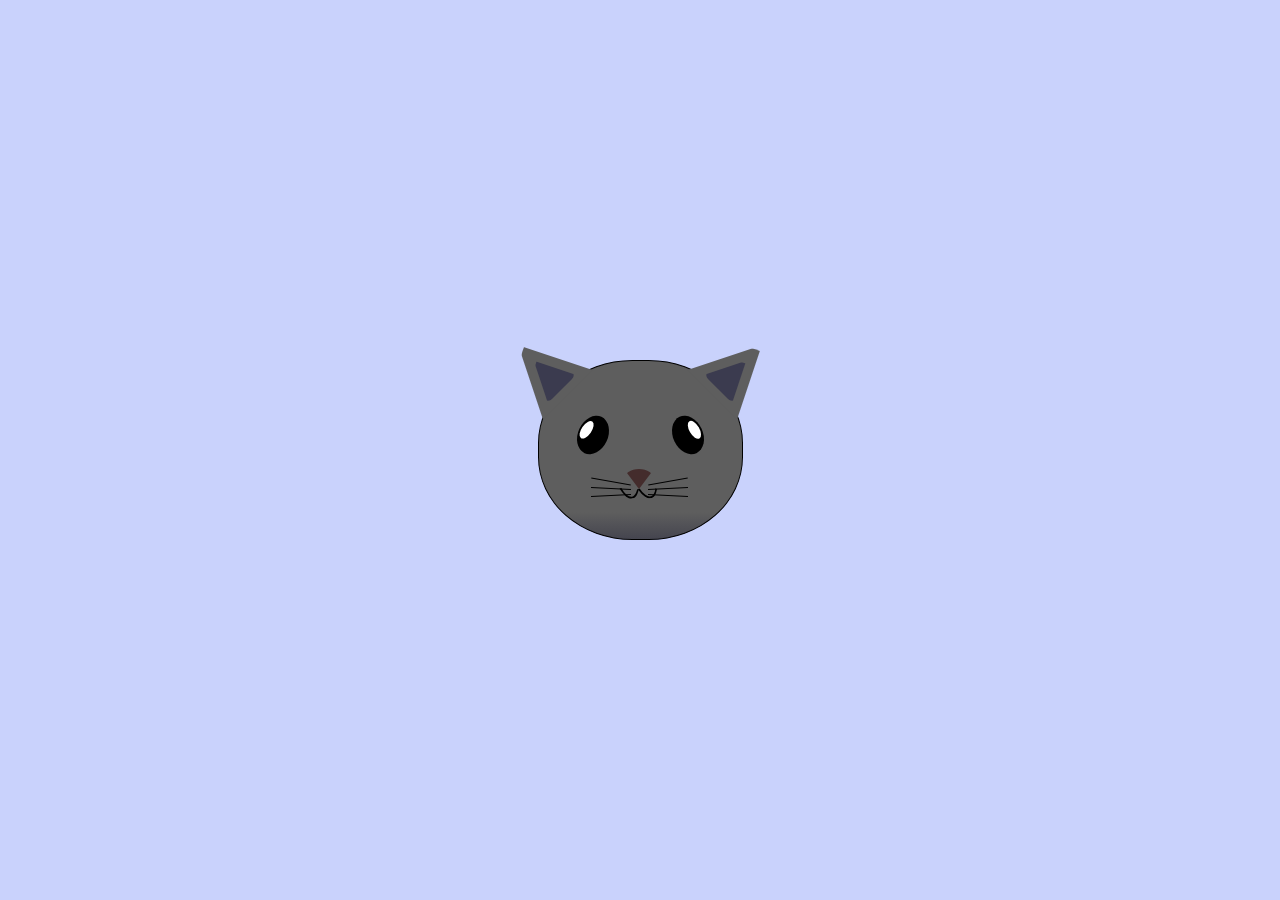
<file: Day 10/index.html>
<!DOCTYPE html>
<html lang="en">
  <head>
    <meta charset="UTF-8" />
    <title>fCC Cat Painting</title>
    <link rel="stylesheet" href="./styles.css" />
  </head>
  <body>
    <main>
      <div class="cat-head">
        <div class="cat-ears">
          <div class="cat-left-ear">
            <div class="cat-left-inner-ear"></div>
          </div>
          <div class="cat-right-ear">
            <div class="cat-right-inner-ear"></div>
          </div>
        </div>

        <div class="cat-eyes">
          <div class="cat-left-eye">
            <div class="cat-left-inner-eye"></div>
          </div>
          <div class="cat-right-eye">
            <div class="cat-right-inner-eye"></div>
          </div>
        </div>

        <div class="cat-nose"></div>

        <div class="cat-mouth">
          <div class="cat-mouth-line-left"></div>
          <div class="cat-mouth-line-right"></div>
        </div>

        <div class="cat-whiskers">
          <div class="cat-whiskers-left">
            <div class="cat-whisker-left-top"></div>
            <div class="cat-whisker-left-middle"></div>
            <div class="cat-whisker-left-bottom"></div>
          </div>
          <div class="cat-whiskers-right">
            <div class="cat-whisker-right-top"></div>
            <div class="cat-whisker-right-middle"></div>
            <div class="cat-whisker-right-bottom"></div>
          </div>
        </div>
      </div>
    </main>
  </body>
</html>
</file>
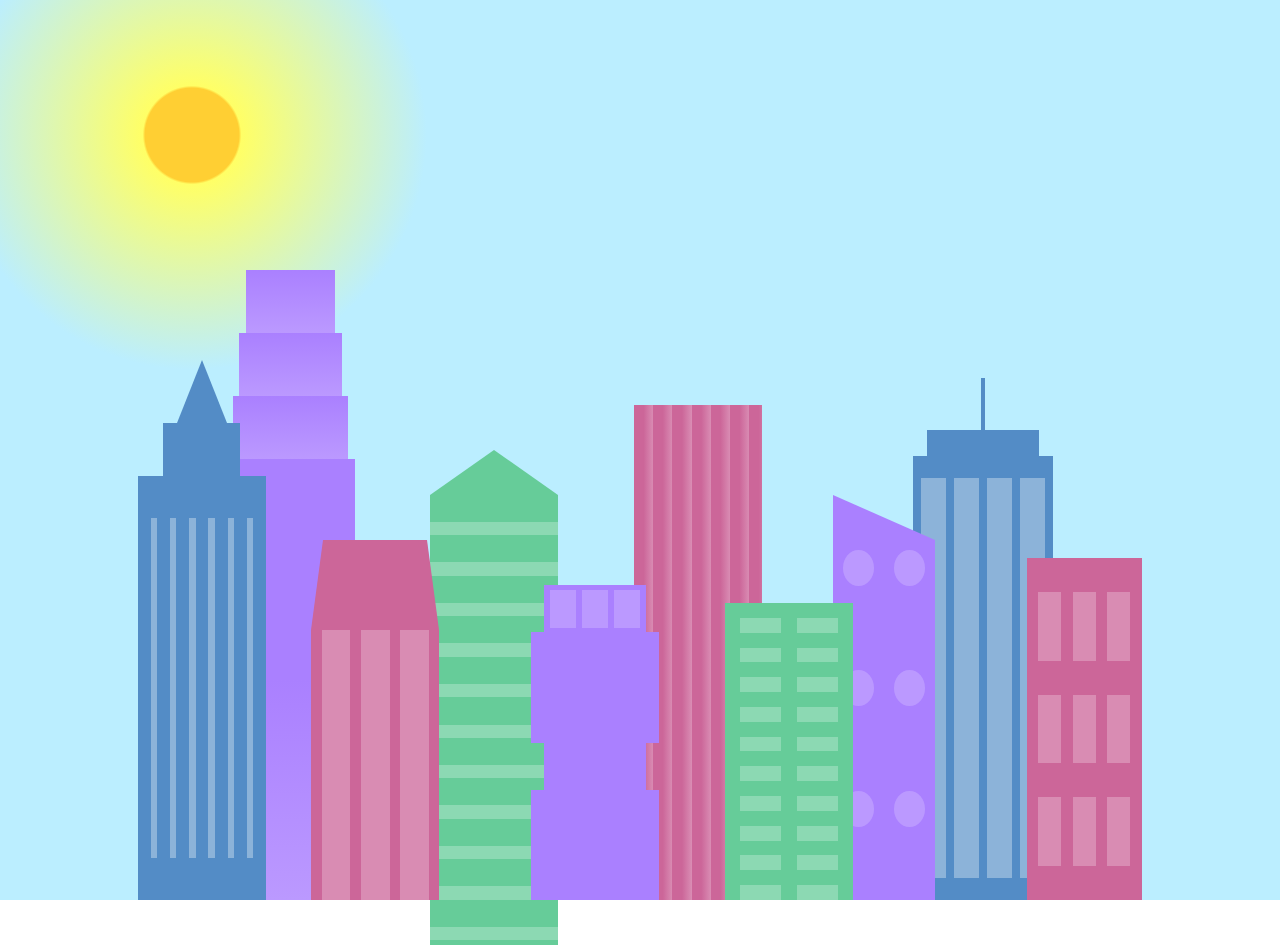
<file: Day 12/index.html>
<!DOCTYPE html>
<html lang="en">
  <head>
    <meta charset="UTF-8" />
    <title>City Skyline</title>
    <link href="styles.css" rel="stylesheet" />
  </head>

  <body>
    <div class="background-buildings sky">
      <div></div>
      <div></div>
      <div class="bb1 building-wrap">
        <div class="bb1a bb1-window"></div>
        <div class="bb1b bb1-window"></div>
        <div class="bb1c bb1-window"></div>
        <div class="bb1d"></div>
      </div>
      <div class="bb2">
        <div class="bb2a"></div>
        <div class="bb2b"></div>
      </div>
      <div class="bb3"></div>
      <div></div>
      <div class="bb4 building-wrap">
        <div class="bb4a"></div>
        <div class="bb4b"></div>
        <div class="bb4c window-wrap">
          <div class="bb4-window"></div>
          <div class="bb4-window"></div>
          <div class="bb4-window"></div>
          <div class="bb4-window"></div>
        </div>
      </div>
      <div></div>
      <div></div>
    </div>

    <div class="foreground-buildings">
      <div></div>
      <div></div>
      <div class="fb1 building-wrap">
        <div class="fb1a"></div>
        <div class="fb1b"></div>
        <div class="fb1c"></div>
      </div>
      <div class="fb2">
        <div class="fb2a"></div>
        <div class="fb2b window-wrap">
          <div class="fb2-window"></div>
          <div class="fb2-window"></div>
          <div class="fb2-window"></div>
        </div>
      </div>
      <div></div>
      <div class="fb3 building-wrap">
        <div class="fb3a window-wrap">
          <div class="fb3-window"></div>
          <div class="fb3-window"></div>
          <div class="fb3-window"></div>
        </div>
        <div class="fb3b"></div>
        <div class="fb3a"></div>
        <div class="fb3b"></div>
      </div>
      <div class="fb4">
        <div class="fb4a"></div>
        <div class="fb4b">
          <div class="fb4-window"></div>
          <div class="fb4-window"></div>
          <div class="fb4-window"></div>
          <div class="fb4-window"></div>
          <div class="fb4-window"></div>
          <div class="fb4-window"></div>
        </div>
      </div>
      <div class="fb5"></div>
      <div class="fb6"></div>
      <div></div>
      <div></div>
    </div>
  </body>
</html>
</file>
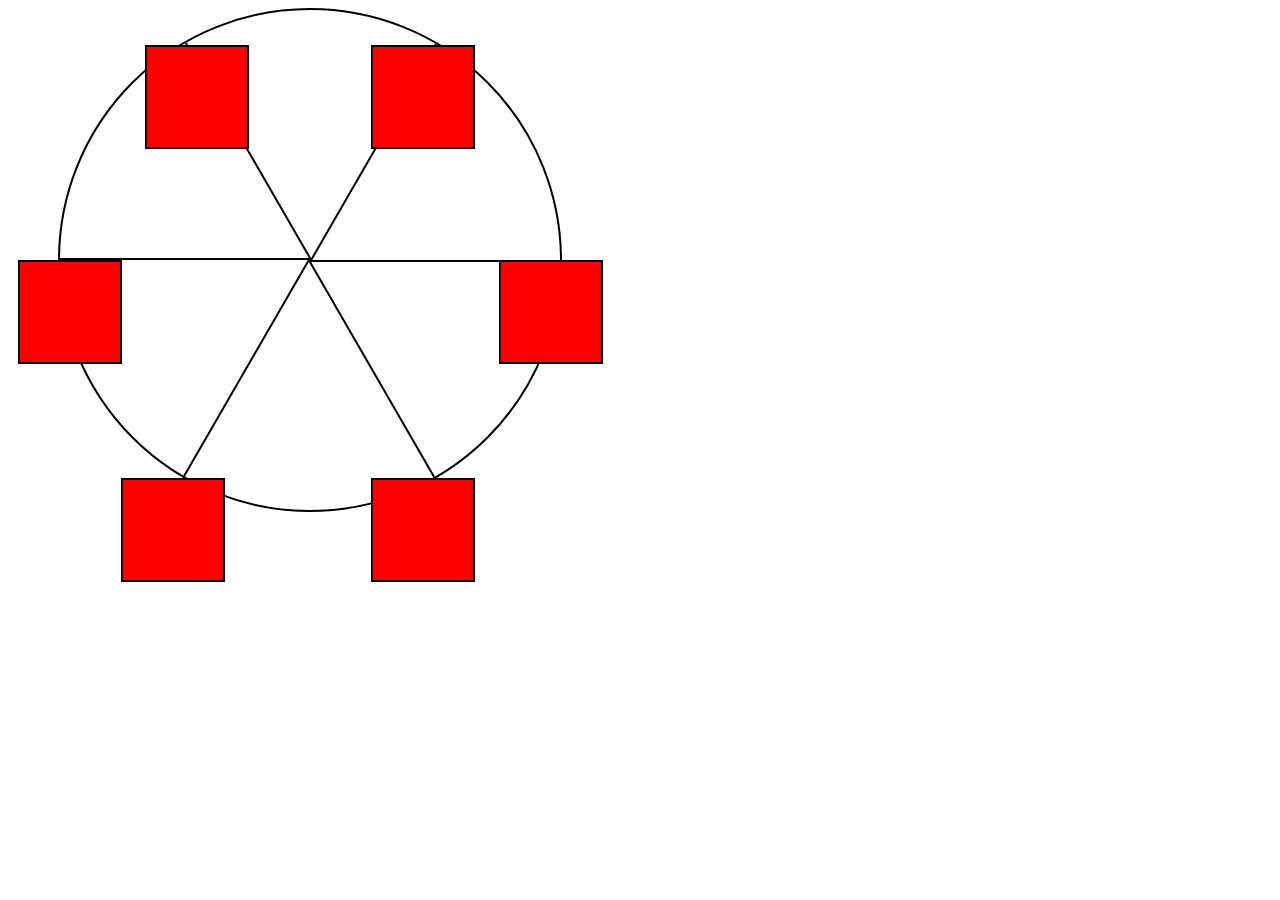
<file: Day 14/index.html>
<!DOCTYPE html>
<html lang="en">
  <head>
    <meta charset="UTF-8" />
    <title>Ferris Wheel</title>
    <link rel="stylesheet" href="./styles.css" />
  </head>
  <body>
    <div class="wheel">
      <span class="line"></span>
      <span class="line"></span>
      <span class="line"></span>
      <span class="line"></span>
      <span class="line"></span>
      <span class="line"></span>
      <div class="cabin"></div>
      <div class="cabin"></div>
      <div class="cabin"></div>
      <div class="cabin"></div>
      <div class="cabin"></div>
      <div class="cabin"></div>
    </div>
  </body>
</html>
</file>
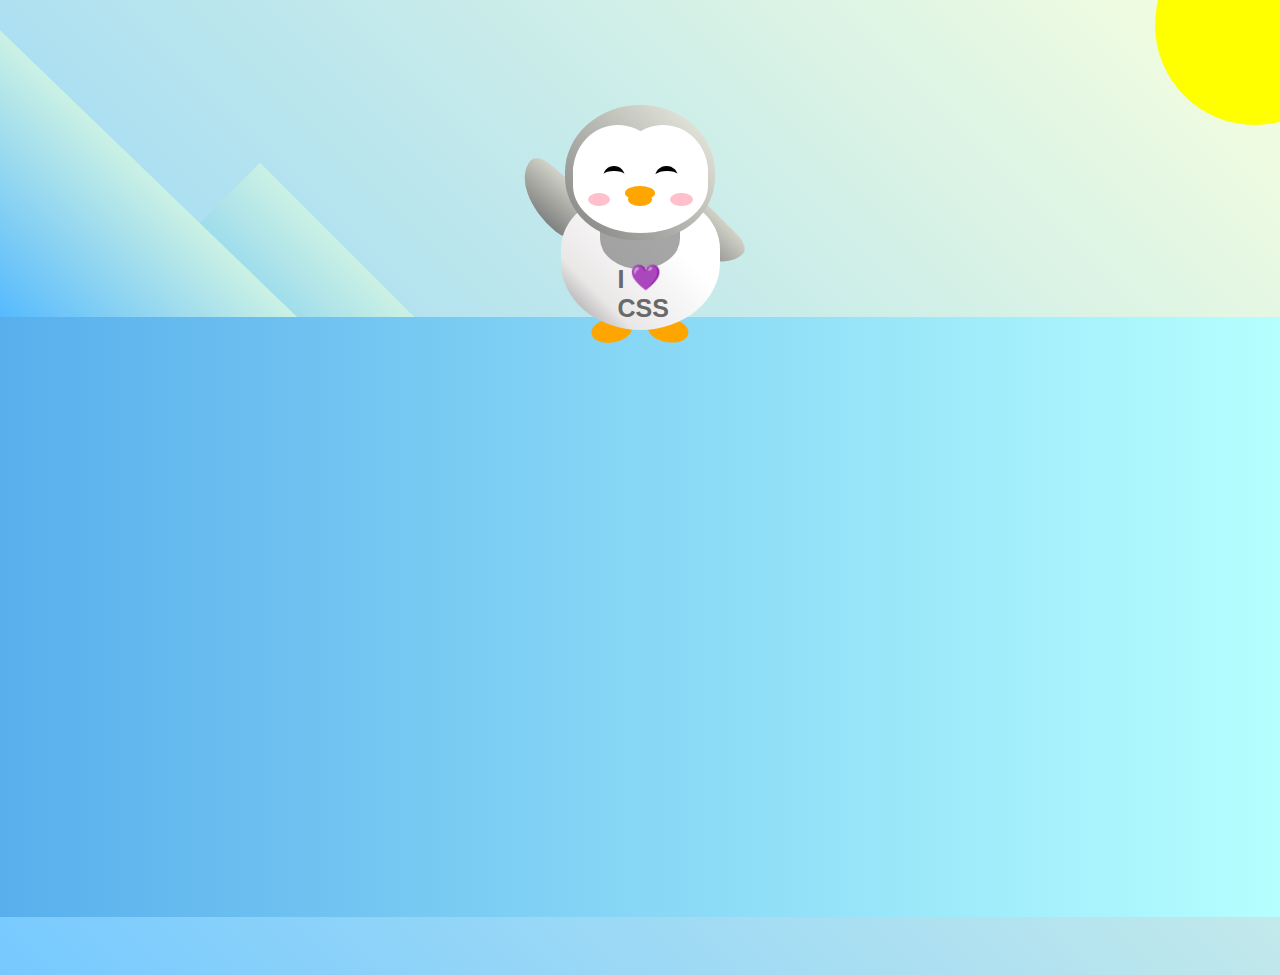
<file: Day 15/index.html>
<!DOCTYPE html>
<html lang="en">
  <head>
    <meta charset="UTF-8" />
    <link rel="stylesheet" href="./styles.css" />
    <title>Penguin</title>
    <meta name="viewport" content="width=device-width, initial-scale=1.0" />
  </head>

  <body>
    <div class="left-mountain"></div>
    <div class="back-mountain"></div>
    <div class="sun"></div>
    <div class="penguin">
      <div class="penguin-head">
        <div class="face left"></div>
        <div class="face right"></div>
        <div class="chin"></div>
        <div class="eye left">
          <div class="eye-lid"></div>
        </div>
        <div class="eye right">
          <div class="eye-lid"></div>
        </div>
        <div class="blush left"></div>
        <div class="blush right"></div>
        <div class="beak top"></div>
        <div class="beak bottom"></div>
      </div>
      <div class="shirt">
        <div>💜</div>
        <p>I CSS</p>
      </div>
      <div class="penguin-body">
        <div class="arm left"></div>
        <div class="arm right"></div>
        <div class="foot left"></div>
        <div class="foot right"></div>
      </div>
    </div>

    <div class="ground"></div>
  </body>
</html>
</file>
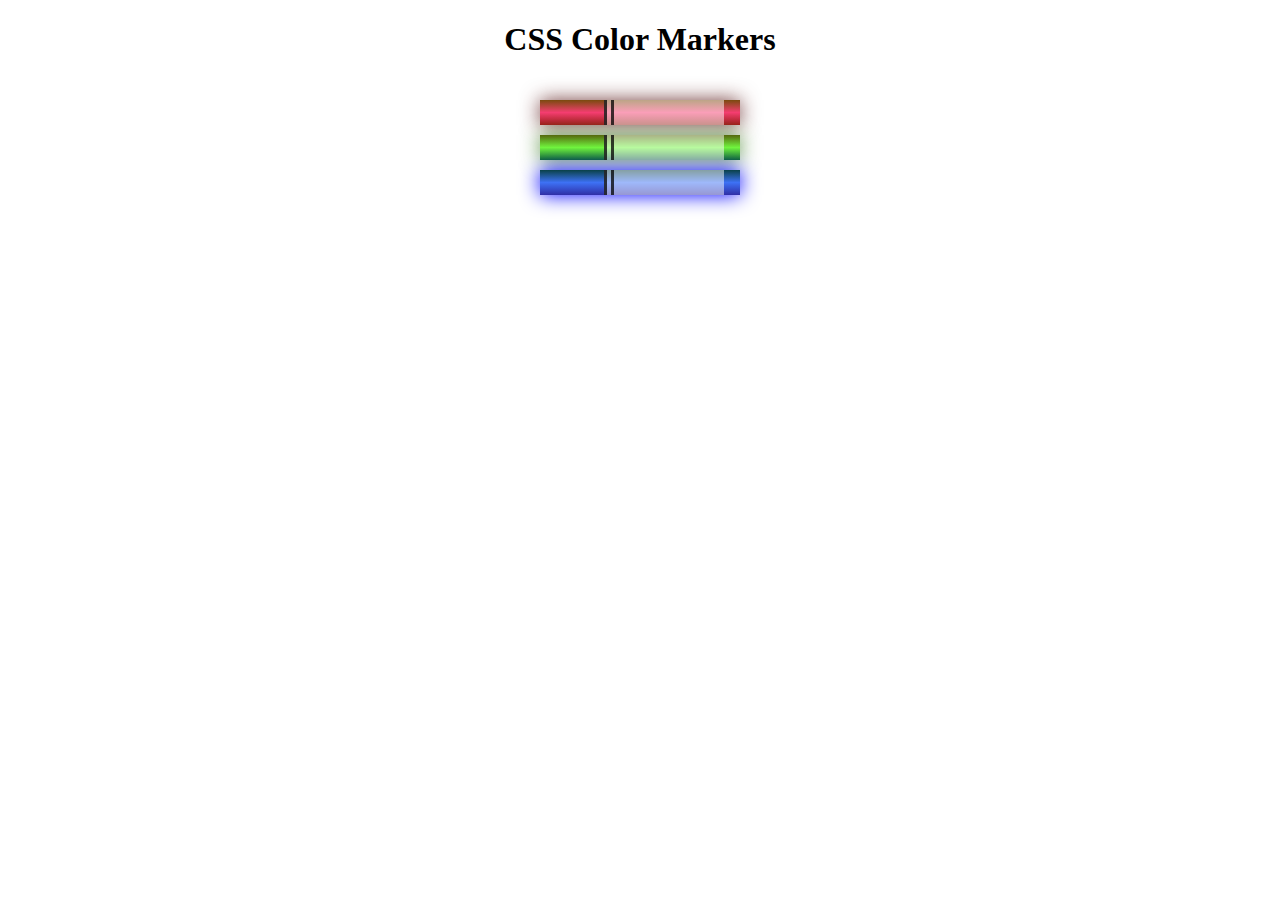
<file: Day 3/index.html>
<!DOCTYPE html>
<html lang="en">
  <head>
    <meta charset="utf-8">
    <meta name="viewport" content="width=device-width, initial-scale=1.0">
    <title>Colored Markers</title>
    <link rel="stylesheet" href="styles.css">
  </head>
  <body>
    <h1>CSS Color Markers</h1>
    <div class="container">
      <div class="marker red">
        <div class="cap"></div>
        <div class="sleeve"></div>
      </div>
      <div class="marker green">
        <div class="cap"></div>
        <div class="sleeve"></div>
      </div>
      <div class="marker blue">
        <div class="cap"></div>
        <div class="sleeve"></div>
      </div>
    </div>
  </body>
</html>
</file>
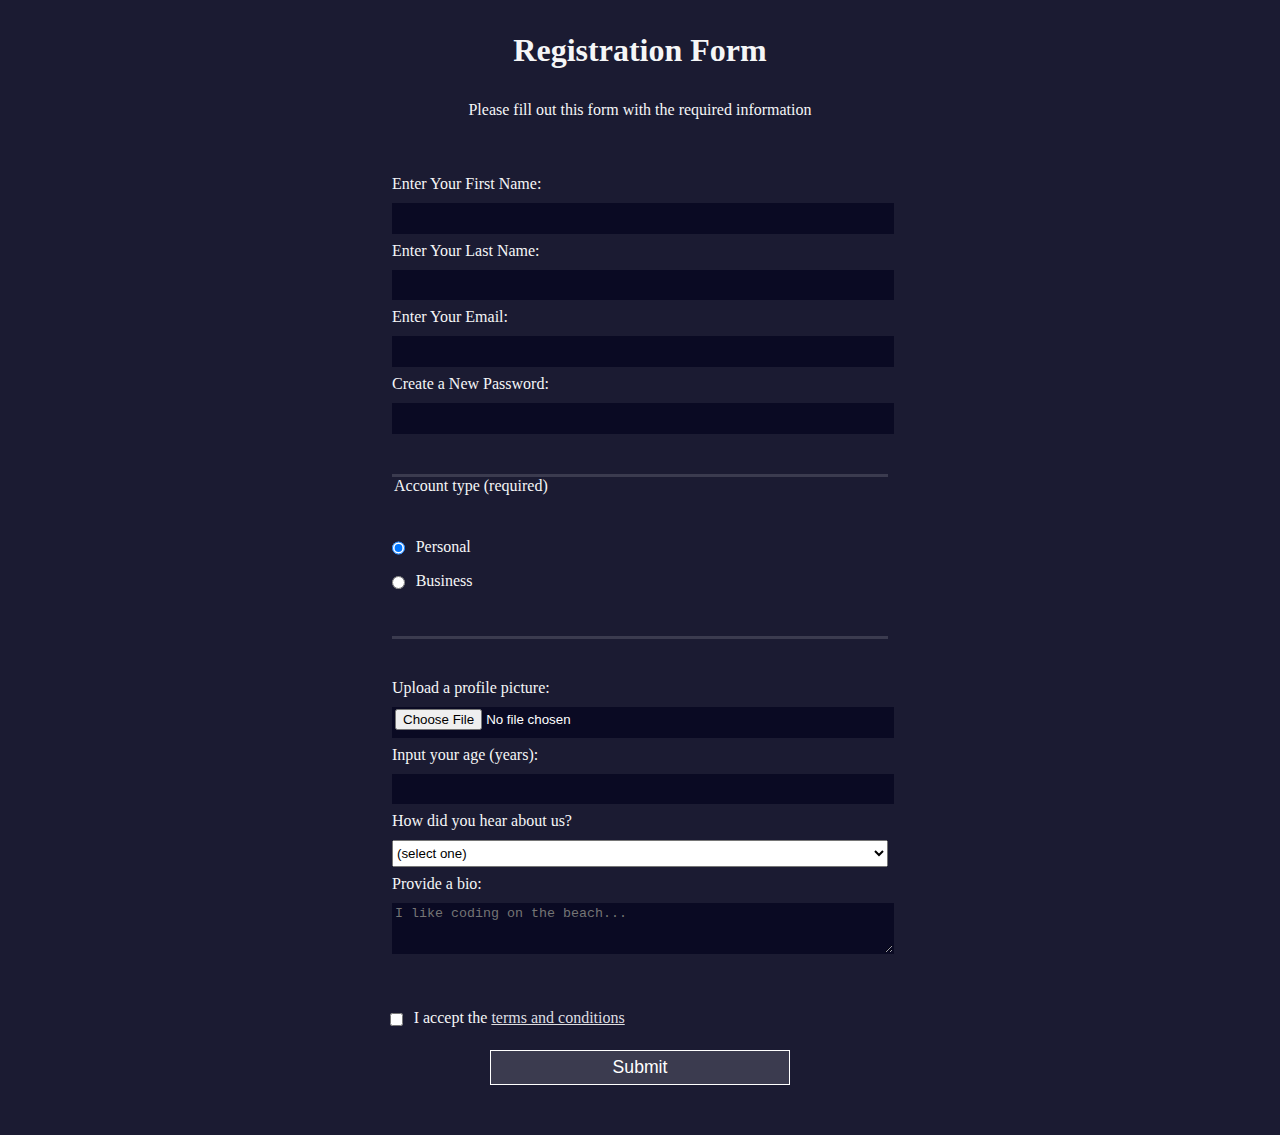
<file: Day 4/index.html>
<!DOCTYPE html>
<html lang="en">
  <head>
    <meta charset="UTF-8" />
    <title>Registration Form</title>
    <link rel="stylesheet" href="styles.css" />
  </head>
  <body>
    <h1>Registration Form</h1>
    <p>Please fill out this form with the required information</p>
    <form method="post" action="https://register-demo.freecodecamp.org">
      <fieldset>
        <label for="first-name"
          >Enter Your First Name:
          <input id="first-name" name="first-name" type="text" required
        /></label>
        <label for="last-name"
          >Enter Your Last Name:
          <input id="last-name" name="last-name" type="text" required
        /></label>
        <label for="email"
          >Enter Your Email:
          <input id="email" name="email" type="email" required
        /></label>
        <label for="new-password"
          >Create a New Password:
          <input
            id="new-password"
            name="new-password"
            type="password"
            pattern="[a-z0-5]{8,}"
            required
        /></label>
      </fieldset>
      <fieldset>
        <legend>Account type (required)</legend>
        <label for="personal-account"
          ><input
            id="personal-account"
            type="radio"
            name="account-type"
            class="inline"
            checked
          />
          Personal</label
        >
        <label for="business-account"
          ><input
            id="business-account"
            type="radio"
            name="account-type"
            class="inline"
          />
          Business</label
        >
      </fieldset>
      <fieldset>
        <label for="profile-picture"
          >Upload a profile picture:
          <input id="profile-picture" type="file" name="file"
        /></label>
        <label for="age"
          >Input your age (years):
          <input id="age" type="number" name="age" min="13" max="120"
        /></label>
        <label for="referrer"
          >How did you hear about us?
          <select id="referrer" name="referrer">
            <option value="">(select one)</option>
            <option value="1">freeCodeCamp News</option>
            <option value="2">freeCodeCamp YouTube Channel</option>
            <option value="3">freeCodeCamp Forum</option>
            <option value="4">Other</option>
          </select>
        </label>
        <label for="bio"
          >Provide a bio:
          <textarea
            id="bio"
            name="bio"
            rows="3"
            cols="30"
            placeholder="I like coding on the beach..."
          ></textarea>
        </label>
      </fieldset>
      <label for="terms-and-conditions">
        <input
          class="inline"
          id="terms-and-conditions"
          type="checkbox"
          required
          name="terms-and-conditions"
        />
        I accept the
        <a href="https://www.freecodecamp.org/news/terms-of-service/"
          >terms and conditions</a
        >
      </label>
      <input type="submit" value="Submit" />
    </form>
  </body>
</html>
</file>
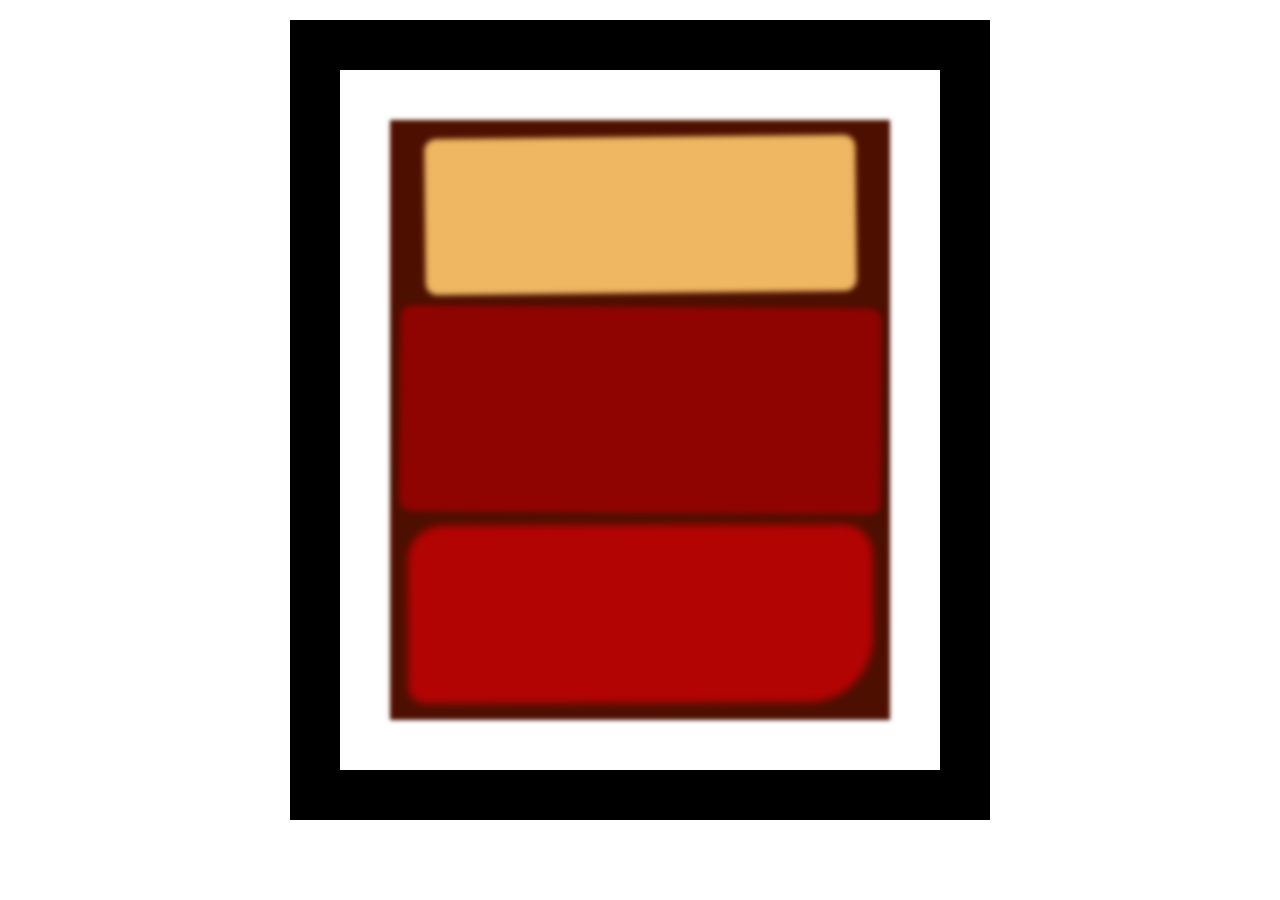
<file: Day 5/index.html>
<!DOCTYPE html>
<html lang="en">
  <head>
    <meta charset="UTF-8">
    <title>Rothko Painting</title>
    <link href="./styles.css" rel="stylesheet">
  </head>
  <body>
    <div class="frame">
      <div class="canvas">
        <div class="one"></div>
        <div class="two"></div>
        <div class="three"></div>
      </div>
    </div>
  </body>
</html>
</file>
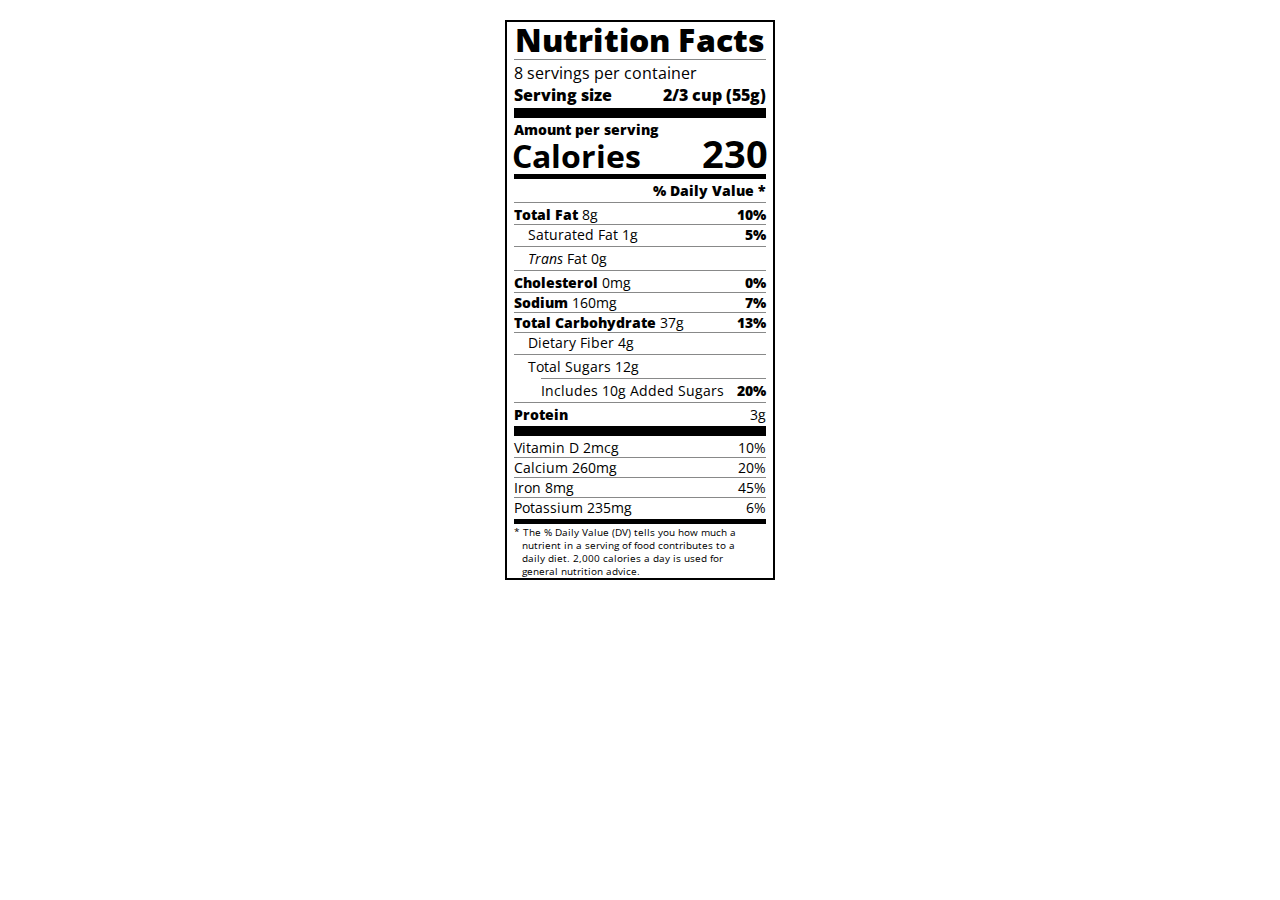
<file: Day 7/index.html>
<!DOCTYPE html>
<html lang="en">
  <head>
    <meta charset="UTF-8" />
    <title>Nutrition Label</title>
    <link
      href="https://fonts.googleapis.com/css?family=Open+Sans:400,700,800"
      rel="stylesheet"
    />
    <link href="./styles.css" rel="stylesheet" />
  </head>

  <body>
    <div class="label">
      <header>
        <h1 class="bold">Nutrition Facts</h1>
        <div class="divider"></div>
        <p>8 servings per container</p>
        <p class="bold">Serving size <span>2/3 cup (55g)</span></p>
      </header>
      <div class="divider large"></div>
      <div class="calories-info">
        <div class="left-container">
          <h2 class="bold small-text">Amount per serving</h2>
          <p>Calories</p>
        </div>
        <span>230</span>
      </div>
      <div class="divider medium"></div>
      <div class="daily-value small-text">
        <p class="bold right no-divider">% Daily Value *</p>
        <div class="divider"></div>
        <p>
          <span><span class="bold">Total Fat</span> 8g</span>
          <span class="bold">10%</span>
        </p>
        <p class="indent no-divider">
          Saturated Fat 1g <span class="bold">5%</span>
        </p>
        <div class="divider"></div>
        <p class="indent no-divider">
          <span><i>Trans</i> Fat 0g</span>
        </p>
        <div class="divider"></div>
        <p>
          <span><span class="bold">Cholesterol</span> 0mg</span>
          <span class="bold">0%</span>
        </p>
        <p>
          <span><span class="bold">Sodium</span> 160mg</span>
          <span class="bold">7%</span>
        </p>
        <p>
          <span><span class="bold">Total Carbohydrate</span> 37g</span>
          <span class="bold">13%</span>
        </p>
        <p class="indent no-divider">Dietary Fiber 4g</p>
        <div class="divider"></div>
        <p class="indent no-divider">Total Sugars 12g</p>
        <div class="divider double-indent"></div>
        <p class="double-indent no-divider">
          Includes 10g Added Sugars <span class="bold">20%</span>
        </p>
        <div class="divider"></div>
        <p class="no-divider"><span class="bold">Protein</span> 3g</p>
        <div class="divider large"></div>
        <p>Vitamin D 2mcg <span>10%</span></p>
        <p>Calcium 260mg <span>20%</span></p>
        <p>Iron 8mg <span>45%</span></p>
        <p class="no-divider">Potassium 235mg <span>6%</span></p>
      </div>
      <div class="divider medium"></div>
      <p class="note">
        * The % Daily Value (DV) tells you how much a nutrient in a serving of
        food contributes to a daily diet. 2,000 calories a day is used for
        general nutrition advice.
      </p>
    </div>
  </body>
</html>
</file>
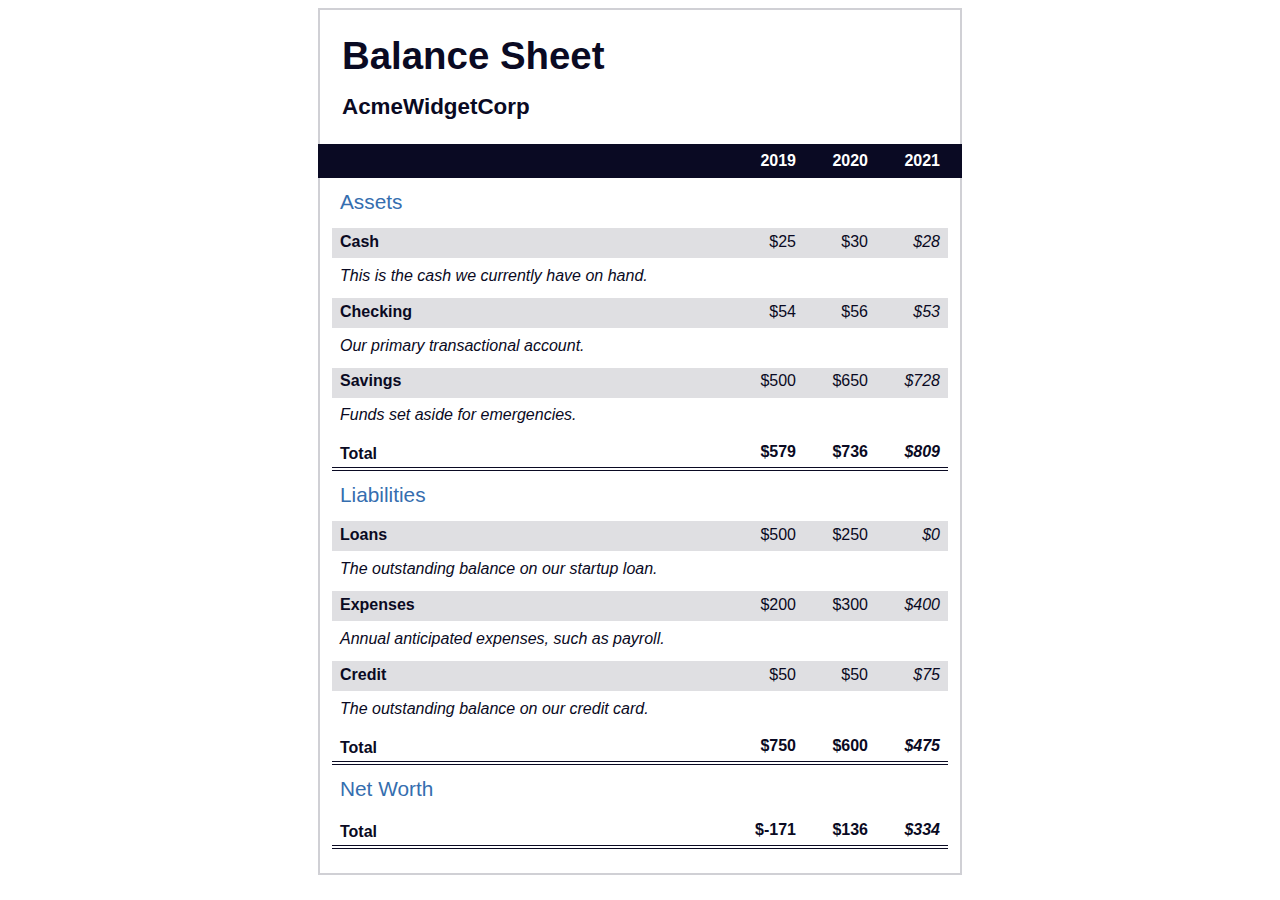
<file: Day 9/index.html>
<!DOCTYPE html>
<html lang="en">
  <head>
    <meta charset="UTF-8" />
    <meta name="viewport" content="width=device-width, initial-scale=1.0" />
    <title>Balance Sheet</title>
    <link rel="stylesheet" href="./styles.css" />
  </head>
  <body>
    <main>
      <section>
        <h1>
          <span class="flex">
            <span>AcmeWidgetCorp</span>
            <span>Balance Sheet</span>
          </span>
        </h1>
        <div id="years" aria-hidden="true">
          <span class="year">2019</span>
          <span class="year">2020</span>
          <span class="year">2021</span>
        </div>
        <div class="table-wrap">
          <table>
            <caption>
              Assets
            </caption>
            <thead>
              <tr>
                <td></td>
                <th><span class="sr-only year">2019</span></th>
                <th><span class="sr-only year">2020</span></th>
                <th class="current"><span class="sr-only year">2021</span></th>
              </tr>
            </thead>
            <tbody>
              <tr class="data">
                <th>
                  Cash
                  <span class="description"
                    >This is the cash we currently have on hand.</span
                  >
                </th>
                <td>$25</td>
                <td>$30</td>
                <td class="current">$28</td>
              </tr>
              <tr class="data">
                <th>
                  Checking
                  <span class="description"
                    >Our primary transactional account.</span
                  >
                </th>
                <td>$54</td>
                <td>$56</td>
                <td class="current">$53</td>
              </tr>
              <tr class="data">
                <th>
                  Savings
                  <span class="description"
                    >Funds set aside for emergencies.</span
                  >
                </th>
                <td>$500</td>
                <td>$650</td>
                <td class="current">$728</td>
              </tr>
              <tr class="total">
                <th>Total <span class="sr-only">Assets</span></th>
                <td>$579</td>
                <td>$736</td>
                <td class="current">$809</td>
              </tr>
            </tbody>
          </table>
          <table>
            <caption>
              Liabilities
            </caption>
            <thead>
              <tr>
                <td></td>
                <th><span class="sr-only">2019</span></th>
                <th><span class="sr-only">2020</span></th>
                <th><span class="sr-only">2021</span></th>
              </tr>
            </thead>
            <tbody>
              <tr class="data">
                <th>
                  Loans
                  <span class="description"
                    >The outstanding balance on our startup loan.</span
                  >
                </th>
                <td>$500</td>
                <td>$250</td>
                <td class="current">$0</td>
              </tr>
              <tr class="data">
                <th>
                  Expenses
                  <span class="description"
                    >Annual anticipated expenses, such as payroll.</span
                  >
                </th>
                <td>$200</td>
                <td>$300</td>
                <td class="current">$400</td>
              </tr>
              <tr class="data">
                <th>
                  Credit
                  <span class="description"
                    >The outstanding balance on our credit card.</span
                  >
                </th>
                <td>$50</td>
                <td>$50</td>
                <td class="current">$75</td>
              </tr>
              <tr class="total">
                <th>Total <span class="sr-only">Liabilities</span></th>
                <td>$750</td>
                <td>$600</td>
                <td class="current">$475</td>
              </tr>
            </tbody>
          </table>
          <table>
            <caption>
              Net Worth
            </caption>
            <thead>
              <tr>
                <td></td>
                <th><span class="sr-only">2019</span></th>
                <th><span class="sr-only">2020</span></th>
                <th><span class="sr-only">2021</span></th>
              </tr>
            </thead>
            <tbody>
              <tr class="total">
                <th>Total <span class="sr-only">Net Worth</span></th>
                <td>$-171</td>
                <td>$136</td>
                <td class="current">$334</td>
              </tr>
            </tbody>
          </table>
        </div>
      </section>
    </main>
  </body>
</html>
</file>
<file: Day 10/styles.css>
* {
    box-sizing: border-box;
  }
  
  body {
    background-color: #c9d2fc;
  }
  
  .cat-head {
    position: absolute;
    right: 0;
    left: 0;
    top: 0;
    bottom: 0;
    margin: auto;
    background: linear-gradient(#5e5e5e 85%, #45454f 100%);
    width: 205px;
    height: 180px;
    border: 1px solid #000;
    border-radius: 46%;
  }
  
  .cat-left-ear {
    position: absolute;
    top: -26px;
    left: -31px;
    z-index: 1;
    border-top-left-radius: 90px;
    border-top-right-radius: 10px;
    transform: rotate(-45deg);
    border-left: 35px solid transparent;
    border-right: 35px solid transparent;
    border-bottom: 70px solid #5e5e5e;
  }
  
  .cat-right-ear {
    position: absolute;
    top: -26px;
    left: 163px;
    z-index: 1;
    transform: rotate(45deg);
    border-top-left-radius: 90px;
    border-top-right-radius: 10px;
    border-left: 35px solid transparent;
    border-right: 35px solid transparent;
    border-bottom: 70px solid #5e5e5e;
  }
  
  .cat-left-inner-ear {
    position: absolute;
    top: 22px;
    left: -20px;
    border-top-left-radius: 90px;
    border-top-right-radius: 10px;
    border-bottom-right-radius: 40%;
    border-bottom-left-radius: 40%;
    border-left: 20px solid transparent;
    border-right: 20px solid transparent;
    border-bottom: 40px solid #3b3b4f;
  }
  
  .cat-right-inner-ear {
    position: absolute;
    top: 22px;
    left: -20px;
    border-top-left-radius: 90px;
    border-top-right-radius: 10px;
    border-bottom-right-radius: 40%;
    border-bottom-left-radius: 40%;
    border-left: 20px solid transparent;
    border-right: 20px solid transparent;
    border-bottom: 40px solid #3b3b4f;
  }
  
  .cat-left-eye {
    position: absolute;
    top: 54px;
    left: 39px;
    border-radius: 60%;
    transform: rotate(25deg);
    width: 30px;
    height: 40px;
    background-color: #000;
  }
  
  .cat-right-eye {
    position: absolute;
    top: 54px;
    left: 134px;
    border-radius: 60%;
    transform: rotate(-25deg);
    width: 30px;
    height: 40px;
    background-color: #000;
  }
  
  .cat-left-inner-eye {
    position: absolute;
    top: 8px;
    left: 2px;
    width: 10px;
    height: 20px;
    transform: rotate(10deg);
    background-color: #fff;
    border-radius: 60%;
  }
  
  .cat-right-inner-eye {
    position: absolute;
    top: 8px;
    left: 18px;
    transform: rotate(-5deg);
    width: 10px;
    height: 20px;
    background-color: #fff;
    border-radius: 60%;
  }
  
  .cat-nose {
    position: absolute;
    top: 108px;
    left: 85px;
    border-top-left-radius: 50%;
    border-bottom-right-radius: 50%;
    border-bottom-left-radius: 50%;
    transform: rotate(180deg);
    border-left: 15px solid transparent;
    border-right: 15px solid transparent;
    border-bottom: 20px solid #442c2c;
  }
  
  .cat-mouth div {
    width: 30px;
    height: 50px;
    border: 2px solid #000;
    border-radius: 190%/190px 150px 0 0;
    border-color: black transparent transparent transparent;
  }
  
  .cat-mouth-line-left {
    position: absolute;
    top: 88px;
    left: 74px;
    transform: rotate(170deg);
  }
  
  .cat-mouth-line-right {
    position: absolute;
    top: 88px;
    left: 91px;
    transform: rotate(165deg);
  }
  
  .cat-whiskers-left div {
    width: 40px;
    height: 1px;
    background-color: #000;
  }
  
  .cat-whiskers-right div {
    width: 40px;
    height: 1px;
    background-color: #000;
  }
  
  .cat-whisker-left-top {
    position: absolute;
    top: 120px;
    left: 52px;
    transform: rotate(10deg);
  }
  
  .cat-whisker-left-middle {
    position: absolute;
    top: 127px;
    left: 52px;
    transform: rotate(3deg);
  }
  
  .cat-whisker-left-bottom {
    position: absolute;
    top: 134px;
    left: 52px;
    transform: rotate(-3deg);
  }
  
  .cat-whisker-right-top {
    position: absolute;
    top: 120px;
    left: 109px;
    transform: rotate(-10deg);
  }
  
  .cat-whisker-right-middle {
    position: absolute;
    top: 127px;
    left: 109px;
    transform: rotate(-3deg);
  }
  
  .cat-whisker-right-bottom {
    position: absolute;
    top: 134px;
    left: 109px;
    transform: rotate(3deg);
  }
</file>
<file: Day 12/styles.css>
:root {
    --building-color1: #aa80ff;
    --building-color2: #66cc99;
    --building-color3: #cc6699;
    --building-color4: #538cc6;
    --window-color1: #bb99ff;
    --window-color2: #8cd9b3;
    --window-color3: #d98cb3;
    --window-color4: #8cb3d9;
  }
  
  * {
    box-sizing: border-box;
  }
  
  body {
    height: 100vh;
    margin: 0;
    overflow: hidden;
  }
  
  .background-buildings, .foreground-buildings {
    width: 100%;
    height: 100%;
    display: flex;
    align-items: flex-end;
    justify-content: space-evenly;
    position: absolute;
    top: 0;
  }
  
  .building-wrap {
    display: flex;
    flex-direction: column;
    align-items: center;
  }
  
  .window-wrap {
    display: flex;
    align-items: center;
    justify-content: space-evenly;
  }
  
  .sky {
    background: radial-gradient(
        closest-corner circle at 15% 15%,
        #ffcf33,
        #ffcf33 20%,
        #ffff66 21%,
        #bbeeff 100%
      );
  }
  
  /* BACKGROUND BUILDINGS - "bb" stands for "background building" */
  .bb1 {
    width: 10%;
    height: 70%;
  }
  
  .bb1a {
    width: 70%;
  }
    
  .bb1b {
    width: 80%;
  }
    
  .bb1c {
    width: 90%;
  }
  
  .bb1d {
    width: 100%;
    height: 70%;
    background: linear-gradient(
        var(--building-color1) 50%,
        var(--window-color1)
      );
  }
  
  .bb1-window {
    height: 10%;
    background: linear-gradient(
        var(--building-color1),
        var(--window-color1)
      );
  }
  
  .bb2 {
    width: 10%;
    height: 50%;
  }
  
  .bb2a {
    border-bottom: 5vh solid var(--building-color2);
    border-left: 5vw solid transparent;
    border-right: 5vw solid transparent;
  }
  
  .bb2b {
    width: 100%;
    height: 100%;
    background: repeating-linear-gradient(
        var(--building-color2),
        var(--building-color2) 6%,
        var(--window-color2) 6%,
        var(--window-color2) 9%
      );
  }
  
  .bb3 {
    width: 10%;
    height: 55%;
    background: repeating-linear-gradient(
        90deg,
        var(--building-color3),
        var(--building-color3),
        var(--window-color3) 15%
      );
  }
  
  .bb4 {
    width: 11%;
    height: 58%;
  }
  
  .bb4a {
    width: 3%;
    height: 10%;
    background-color: var(--building-color4);
  }
  
  .bb4b {
    width: 80%;
    height: 5%;
    background-color: var(--building-color4);
  }
    
  .bb4c {
    width: 100%;
    height: 85%;
    background-color: var(--building-color4);
  }
  
  .bb4-window {
    width: 18%;
    height: 90%;
    background-color: var(--window-color4);
  }
  
  /* FOREGROUND BUILDINGS - "fb" stands for "foreground building" */
  .fb1 {
    width: 10%;
    height: 60%;
  }
  
  .fb1a {
    border-bottom: 7vh solid var(--building-color4);
    border-left: 2vw solid transparent;
    border-right: 2vw solid transparent;
  }
  
  .fb1b {
    width: 60%;
    height: 10%;
    background-color: var(--building-color4);
  }
    
  .fb1c {
    width: 100%;
    height: 80%;
    background: repeating-linear-gradient(
        90deg,
        var(--building-color4),
        var(--building-color4) 10%,
        transparent 10%,
        transparent 15%
      ),
      repeating-linear-gradient(
        var(--building-color4),
        var(--building-color4) 10%,
        var(--window-color4) 10%,
        var(--window-color4) 90%
      );
  }
  
  .fb2 {
    width: 10%;
    height: 40%;
  }
  
  .fb2a {
    width: 100%;
    border-bottom: 10vh solid var(--building-color3);
    border-left: 1vw solid transparent;
    border-right: 1vw solid transparent;
  }
  
  .fb2b {
    width: 100%;
    height: 75%;
    background-color: var(--building-color3);
  }
  
  .fb2-window {
    width: 22%;
    height: 100%;
    background-color: var(--window-color3);
  }
  
  .fb3 {
    width: 10%;
    height: 35%;
  }
    
  .fb3a {
    width: 80%;
    height: 15%;
    background-color: var(--building-color1);
  }
    
  .fb3b {
    width: 100%;
    height: 35%;
    background-color: var(--building-color1);
  }
  
  .fb3-window {
    width: 25%;
    height: 80%;
    background-color: var(--window-color1);
  }
  
  .fb4 {
    width: 8%;
    height: 45%;
    position: relative;
    left: 10%;
  }
  
  .fb4a {
    border-top: 5vh solid transparent;
    border-left: 8vw solid var(--building-color1);
  }
  
  .fb4b {
    width: 100%;
    height: 89%;
    background-color: var(--building-color1);
    display: flex;
    flex-wrap: wrap;
  }
  
  .fb4-window {
    width: 30%;
    height: 10%;
    border-radius: 50%;
    background-color: var(--window-color1);
    margin: 10%;
  }
  
  .fb5 {
    width: 10%;
    height: 33%;
    position: relative;
    right: 10%;
    background: repeating-linear-gradient(
        var(--building-color2),
        var(--building-color2) 5%,
        transparent 5%,
        transparent 10%
      ),
      repeating-linear-gradient(
        90deg,
        var(--building-color2),
        var(--building-color2) 12%,
        var(--window-color2) 12%,
        var(--window-color2) 44%
      );
  }
  
  .fb6 {
    width: 9%;
    height: 38%;
    background: repeating-linear-gradient(
        90deg,
        var(--building-color3),
        var(--building-color3) 10%,
        transparent 10%,
        transparent 30%
      ),
      repeating-linear-gradient(
        var(--building-color3),
        var(--building-color3) 10%,
        var(--window-color3) 10%,
        var(--window-color3) 30%
      );
  }
  
  @media (max-width: 1000px) {
    :root {
      --building-color1: #000;
      --building-color2: #000;
      --building-color3: #000;
      --building-color4: #000;
      --window-color1:#777;
      --window-color2:#777;
      --window-color3:#777;
      --window-color4:#777;
    }
    .sky {
      background: radial-gradient(
          closest-corner circle at 15% 15%,
          #ccc,
          #ccc 20%,
          #445 21%,
          #223 100%
        );
    }
  }
</file>
<file: Day 14/styles.css>
.wheel {
  border: 2px solid black;
  border-radius: 50%;
  margin-left: 50px;
  position: absolute;
  height: 55vw;
  width: 55vw;
  max-width: 500px;
  max-height: 500px;
  animation-name: wheel;
  animation-duration: 10s;
  animation-iteration-count: infinite;
  animation-timing-function: linear;
}

.line {
  background-color: black;
  width: 50%;
  height: 2px;
  position: absolute;
  top: 50%;
  left: 50%;
  transform-origin: 0% 0%;
}

.line:nth-of-type(2) {
  transform: rotate(60deg);
}
.line:nth-of-type(3) {
  transform: rotate(120deg);
}
.line:nth-of-type(4) {
  transform: rotate(180deg);
}
.line:nth-of-type(5) {
  transform: rotate(240deg);
}
.line:nth-of-type(6) {
  transform: rotate(300deg);
}

.cabin {
  background-color: red;
  width: 20%;
  height: 20%;
  position: absolute;
  border: 2px solid;
  transform-origin: 50% 0%;
  animation: cabins 10s ease-in-out infinite;
}

.cabin:nth-of-type(1) {
  right: -8.5%;
  top: 50%;
}
.cabin:nth-of-type(2) {
  right: 17%;
  top: 93.5%;
}
.cabin:nth-of-type(3) {
  right: 67%;
  top: 93.5%;
}
.cabin:nth-of-type(4) {
  left: -8.5%;
  top: 50%;
}
.cabin:nth-of-type(5) {
  left: 17%;
  top: 7%;
}
.cabin:nth-of-type(6) {
  right: 17%;
  top: 7%;
}

@keyframes wheel {
  0% {
    transform: rotate(0deg);
  }
  100% {
    transform: rotate(360deg);
  }
}

@keyframes cabins {
  0% {
    transform: rotate(0deg);
  }
  25% {
    background-color: yellow;
  }
  50% {
    background-color: purple;
  }
  75% {
    background-color: yellow;
  }
  100% {
    transform: rotate(-360deg);
  }
}
</file>
<file: Day 15/styles.css>
:root {
  --penguin-face: white;
  --penguin-picorna: orange;
  --penguin-skin: gray;
}

body {
  background: linear-gradient(45deg, rgb(118, 201, 255), rgb(247, 255, 222));
  margin: 0;
  padding: 0;
  width: 100%;
  height: 100vh;
  overflow: hidden;
}

.left-mountain {
  width: 300px;
  height: 300px;
  background: linear-gradient(rgb(203, 241, 228), rgb(80, 183, 255));
  position: absolute;
  transform: skew(0deg, 44deg);
  z-index: 2;
  margin-top: 100px;
}

.back-mountain {
  width: 300px;
  height: 300px;
  background: linear-gradient(rgb(203, 241, 228), rgb(47, 170, 255));
  position: absolute;
  z-index: 1;
  transform: rotate(45deg);
  left: 110px;
  top: 225px;
}

.sun {
  width: 200px;
  height: 200px;
  background-color: yellow;
  position: absolute;
  border-radius: 50%;
  top: -75px;
  right: -75px;
}

.penguin {
  width: 300px;
  height: 300px;
  margin: auto;
  margin-top: 75px;
  z-index: 4;
  position: relative;
  transition: transform 1s ease-in-out 0ms;
}

.penguin * {
  position: absolute;
}

.penguin:active {
  transform: scale(1.5);
  cursor: not-allowed;
}

.penguin-head {
  width: 50%;
  height: 45%;
  background: linear-gradient(45deg, var(--penguin-skin), rgb(239, 240, 228));
  border-radius: 70% 70% 65% 65%;
  top: 10%;
  left: 25%;
  z-index: 1;
}

.face {
  width: 60%;
  height: 70%;
  background-color: var(--penguin-face);
  border-radius: 70% 70% 60% 60%;
  top: 15%;
}

.face.left {
  left: 5%;
}

.face.right {
  right: 5%;
}

.chin {
  width: 90%;
  height: 70%;
  background-color: var(--penguin-face);
  top: 25%;
  left: 5%;
  border-radius: 70% 70% 100% 100%;
}

.eye {
  width: 15%;
  height: 17%;
  background-color: black;
  top: 45%;
  border-radius: 50%;
}

.eye.left {
  left: 25%;
}

.eye.right {
  right: 25%;
}

.eye-lid {
  width: 150%;
  height: 100%;
  background-color: var(--penguin-face);
  top: 25%;
  left: -23%;
  border-radius: 50%;
}

.blush {
  width: 15%;
  height: 10%;
  background-color: pink;
  top: 65%;
  border-radius: 50%;
}

.blush.left {
  left: 15%;
}

.blush.right {
  right: 15%;
}

.beak {
  height: 10%;
  background-color: var(--penguin-picorna);
  border-radius: 50%;
}

.beak.top {
  width: 20%;
  top: 60%;
  left: 40%;
}

.beak.bottom {
  width: 16%;
  top: 65%;
  left: 42%;
}

.shirt {
  font: bold 25px Helvetica, sans-serif;
  top: 165px;
  left: 127.5px;
  z-index: 1;
  color: #6a6969;
}

.shirt div {
  font-weight: initial;
  top: 22.5px;
  left: 12px;
}

.penguin-body {
  width: 53%;
  height: 45%;
  background: linear-gradient(
    45deg,
    rgb(134, 133, 133) 0%,
    rgb(234, 231, 231) 25%,
    white 67%
  );
  border-radius: 80% 80% 100% 100%;
  top: 40%;
  left: 23.5%;
}

.penguin-body::before {
  content: "";
  position: absolute;
  width: 50%;
  height: 45%;
  background-color: var(--penguin-skin);
  top: 10%;
  left: 25%;
  border-radius: 0% 0% 100% 100%;
  opacity: 70%;
}

.arm {
  width: 30%;
  height: 60%;
  background: linear-gradient(90deg, var(--penguin-skin), rgb(209, 210, 199));
  border-radius: 30% 30% 30% 120%;
  z-index: -1;
}

.arm.left {
  top: 35%;
  left: 5%;
  transform-origin: top left;
  transform: rotate(130deg) scaleX(-1);
  animation: 3s linear infinite wave;
}

.arm.right {
  top: 0%;
  right: -5%;
  transform: rotate(-45deg);
}

@keyframes wave {
  10% {
    transform: rotate(110deg) scaleX(-1);
  }
  20% {
    transform: rotate(130deg) scaleX(-1);
  }
  30% {
    transform: rotate(110deg) scaleX(-1);
  }
  40% {
    transform: rotate(130deg) scaleX(-1);
  }
}

.foot {
  width: 15%;
  height: 30%;
  background-color: var(--penguin-picorna);
  top: 85%;
  border-radius: 50%;
  z-index: -1;
}

.foot.left {
  left: 25%;
  transform: rotate(80deg);
}

.foot.right {
  right: 25%;
  transform: rotate(-80deg);
}

.ground {
  width: 100vw;
  height: calc(100vh - 300px);
  background: linear-gradient(90deg, rgb(88, 175, 236), rgb(182, 255, 255));
  z-index: 3;
  position: absolute;
  margin-top: -58px;
}
</file>
<file: Day 3/styles.css>
h1 {
    text-align: center;
  }
  
  .container {
    background-color: rgb(255, 255, 255);
    padding: 10px 0;
  }
  
  .marker {
    width: 200px;
    height: 25px;
    margin: 10px auto;
  }
  
  .cap {
    width: 60px;
    height: 25px;
  }
  
  .sleeve {
    width: 110px;
    height: 25px;
    background-color: rgba(255, 255, 255, 0.5);
    border-left: 10px double rgba(0, 0, 0, 0.75);
  }
  
  .cap, .sleeve {
    display: inline-block;
  }
  
  .red {
    background: linear-gradient(rgb(122, 74, 14), rgb(245, 62, 113), rgb(162, 27, 27));
    box-shadow: 0 0 20px 0 rgba(83, 14, 14, 0.8);
  }
  
  .green {
    background: linear-gradient(#55680D, #71F53E, #116C31);
    box-shadow: 0 0 20px 0 #3B7E20CC;
  }
  
  .blue {
    background: linear-gradient(hsl(186, 76%, 16%), hsl(223, 90%, 60%), hsl(240, 56%, 42%));
    box-shadow: 0 0 20px 0 blue;
  }
</file>
<file: Day 4/styles.css>
body {
  width: 100%;
  height: 100vh;
  margin: 0;
  background-color: #1b1b32;
  color: #f5f6f7;
  font-family: Tahoma;
  font-size: 16px;
}

h1,
p {
  margin: 1em auto;
  text-align: center;
}

form {
  width: 60vw;
  max-width: 500px;
  min-width: 300px;
  margin: 0 auto;
  padding-bottom: 2em;
}

fieldset {
  border: none;
  padding: 2rem 0;
  border-bottom: 3px solid #3b3b4f;
}

fieldset:last-of-type {
  border-bottom: none;
}

label {
  display: block;
  margin: 0.5rem 0;
}

input,
textarea,
select {
  margin: 10px 0 0 0;
  width: 100%;
  min-height: 2em;
}

input,
textarea {
  background-color: #0a0a23;
  border: 1px solid #0a0a23;
  color: #ffffff;
}

.inline {
  width: unset;
  margin: 0 0.5em 0 0;
  vertical-align: middle;
}

input[type="submit"] {
  display: block;
  width: 60%;
  margin: 1em auto;
  height: 2em;
  font-size: 1.1rem;
  background-color: #3b3b4f;
  border-color: white;
  min-width: 300px;
}

input[type="file"] {
  padding: 1px 2px;
}

.inline {
  display: inline;
}

a {
  color: #dfdfe2;
}
</file>
<file: Day 5/styles.css>
.canvas {
    width: 500px;
    height: 600px;
    background-color: #4d0f00;
    overflow: hidden;
    filter: blur(2px);
  }
  
  .frame {
    border: 50px solid black;
    width: 500px;
    padding: 50px;
    margin: 20px auto;
  }
  
  .one {
    width: 425px;
    height: 150px;
    background-color: #efb762;
    margin: 20px auto;
    box-shadow: 0 0 3px 3px #efb762;
    border-radius: 9px;
    transform: rotate(-0.6deg);
  }
  
  .two {
    width: 475px;
    height: 200px;
    background-color: #8f0401;
    margin: 0 auto 20px;
    box-shadow: 0 0 3px 3px #8f0401;
    border-radius: 8px 10px;
    transform: rotate(0.4deg);
  }
  
  .one, .two {
    filter: blur(1px);
  }
  
  .three {
    width: 91%;
    height: 28%;
    background-color: #b20403;
    margin: auto;
    filter: blur(2px);
    box-shadow: 0 0 5px 5px #b20403;
    border-radius: 30px 25px 60px 12px;
  transform:rotate(-0.2deg);
  }
</file>
<file: Day 7/styles.css>
* {
  box-sizing: border-box;
}

html {
  font-size: 16px;
}

body {
  font-family: "Open Sans", sans-serif;
}

.label {
  border: 2px solid black;
  width: 270px;
  margin: 20px auto;
  padding: 0 7px;
}

header h1 {
  text-align: center;
  margin: -4px 0;
  letter-spacing: 0.15px;
}

p {
  margin: 0;
  display: flex;
  justify-content: space-between;
}

.divider {
  border-bottom: 1px solid #888989;
  margin: 2px 0;
}

.bold {
  font-weight: 800;
}

.large {
  height: 10px;
}

.large,
.medium {
  background-color: black;
  border: 0;
}

.medium {
  height: 5px;
}

.small-text {
  font-size: 0.85rem;
}

.calories-info {
  display: flex;
  justify-content: space-between;
  align-items: flex-end;
}

.calories-info h2 {
  margin: 0;
}

.left-container p {
  margin: -5px -2px;
  font-size: 2em;
  font-weight: 700;
}

.calories-info span {
  margin: -7px -2px;
  font-size: 2.4em;
  font-weight: 700;
}

.right {
  justify-content: flex-end;
}

.indent {
  margin-left: 1em;
}

.double-indent {
  margin-left: 2em;
}

.daily-value p:not(.no-divider) {
  border-bottom: 1px solid #888989;
}

.note {
  font-size: 0.6rem;
  padding: 0 8px;
  text-indent: -8px;
}
</file>
<file: Day 9/styles.css>
span[class~="sr-only"] {
  border: 0 !important;
  clip: rect(1px, 1px, 1px, 1px) !important;
  clip-path: inset(50%) !important;
  height: 1px !important;
  width: 1px !important;
  position: absolute !important;
  overflow: hidden !important;
  white-space: nowrap !important;
  padding: 0 !important;
  margin: -1px !important;
}

html {
  box-sizing: border-box;
}

body {
  font-family: sans-serif;
  color: #0a0a23;
}

h1 {
  max-width: 37.25rem;
  margin: 0 auto;
  padding: 1.5rem 1.25rem;
}

h1 .flex {
  display: flex;
  flex-direction: column-reverse;
  gap: 1rem;
}

h1 .flex span:first-of-type {
  font-size: 0.7em;
}

h1 .flex span:last-of-type {
  font-size: 1.2em;
}

section {
  max-width: 40rem;
  margin: 0 auto;
  border: 2px solid #d0d0d5;
}

#years {
  display: flex;
  justify-content: flex-end;
  position: sticky;
  z-index: 999;
  top: 0;
  background: #0a0a23;
  color: #fff;
  padding: 0.5rem calc(1.25rem + 2px) 0.5rem 0;
  margin: 0 -2px;
}

#years span[class] {
  font-weight: bold;
  width: 4.5rem;
  text-align: right;
}

.table-wrap {
  padding: 0 0.75rem 1.5rem 0.75rem;
}

table {
  border-collapse: collapse;
  border: 0;
  width: 100%;
  position: relative;
  margin-top: 3rem;
}

table caption {
  color: #356eaf;
  font-size: 1.3em;
  font-weight: normal;
  position: absolute;
  top: -2.25rem;
  left: 0.5rem;
}

tbody td {
  width: 100vw;
  min-width: 4rem;
  max-width: 4rem;
}

tbody th {
  width: calc(100% - 12rem);
}

tr[class="total"] {
  border-bottom: 4px double #0a0a23;
  font-weight: bold;
}

tr[class="total"] th {
  text-align: left;
  padding: 0.5rem 0 0.25rem 0.5rem;
}

tr.total td {
  text-align: right;
  padding: 0 0.25rem;
}

tr.total td:nth-of-type(3) {
  padding-right: 0.5rem;
}

tr.total:hover {
  background-color: #99c9ff;
}

td.current {
  font-style: italic;
}

tr.data {
  background-image: linear-gradient(
    to bottom,
    #dfdfe2 1.845rem,
    white 1.845rem
  );
}

tr.data th {
  text-align: left;
  padding-top: 0.3rem;
  padding-left: 0.5rem;
}

tr.data th .description {
  display: block;
  font-weight: normal;
  font-style: italic;
  padding: 1rem 0 0.75rem;
  margin-right: -13.5rem;
}

tr.data td {
  vertical-align: top;
  padding: 0.3rem 0.25rem 0;
  text-align: right;
}

tr.data td:last-of-type {
  padding-right: 0.5rem;
}
</file>
